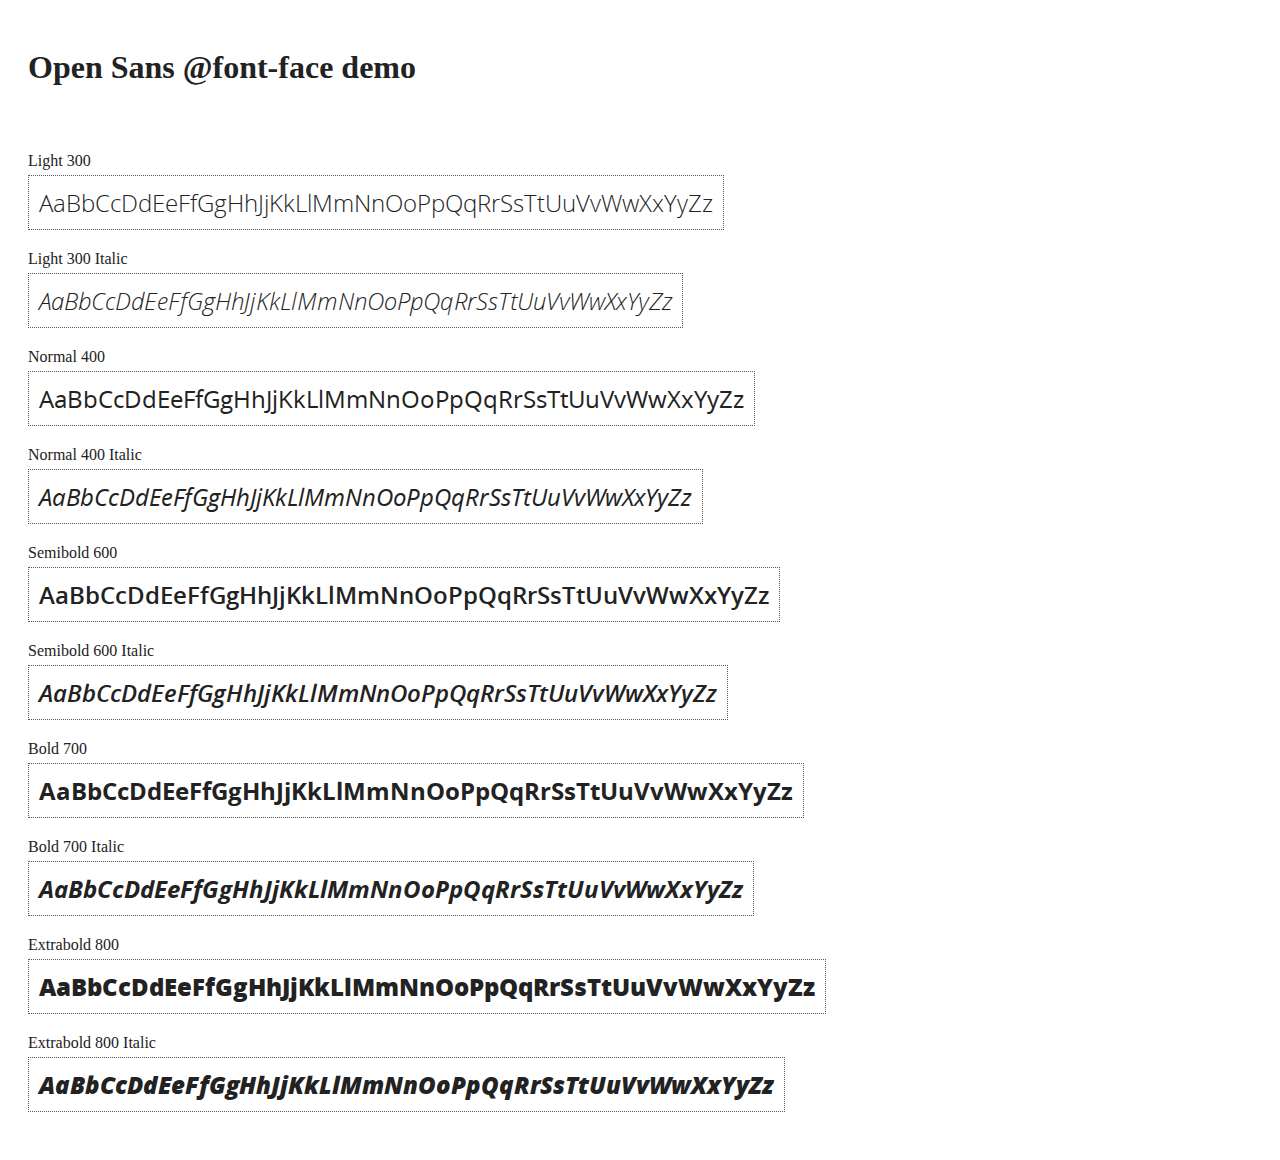
<file: angular-1.5.8/docs/components/open-sans-fontface-1.0.4/index.html>
<!DOCTYPE html>
<html>
	<head>
		<title>Open Sans @font-face demo</title>
		<meta charset="UTF-8" />
		<link rel="stylesheet" href="open-sans.css" type="text/css" />
		<style>
		body {
			padding: 20px;
			color: #222;
			background: #fff;
		}

		span { display: block; }

		.font-demo {
			display: inline-block;
			margin: 5px 0 20px;
			padding: 10px;
			border: 1px dotted #555;
			font-family: 'Open Sans';
			font-size: 24px;
		}
		</style>
	</head>
	<body>
		<h1>Open Sans @font-face demo</h1>
		<div style="margin-bottom:20px">
			<iframe src="http://ghbtns.com/github-btn.html?user=FontFaceKit&amp;repo=open-sans&amp;type=watch&amp;count=true"
					style="width:110px;height:20px;border:0"></iframe>
			<iframe src="http://ghbtns.com/github-btn.html?user=FontFaceKit&amp;repo=open-sans&amp;type=fork&amp;count=true"
					style="width:95px;height:20px;border:0"></iframe>
		</div>

		<span>Light 300</span>
		<div class="font-demo" style="font-weight:300">
			AaBbCcDdEeFfGgHhJjKkLlMmNnOoPpQqRrSsTtUuVvWwXxYyZz
		</div>

		<span>Light 300 Italic</span>
		<div class="font-demo" style="font-weight:300;font-style:italic">
			AaBbCcDdEeFfGgHhJjKkLlMmNnOoPpQqRrSsTtUuVvWwXxYyZz
		</div>

		<span>Normal 400</span>
		<div class="font-demo">
			AaBbCcDdEeFfGgHhJjKkLlMmNnOoPpQqRrSsTtUuVvWwXxYyZz
		</div>

		<span>Normal 400 Italic</span>
		<div class="font-demo" style="font-style:italic">
			AaBbCcDdEeFfGgHhJjKkLlMmNnOoPpQqRrSsTtUuVvWwXxYyZz
		</div>

		<span>Semibold 600</span>
		<div class="font-demo" style="font-weight:600">
			AaBbCcDdEeFfGgHhJjKkLlMmNnOoPpQqRrSsTtUuVvWwXxYyZz
		</div>

		<span>Semibold 600 Italic</span>
		<div class="font-demo" style="font-weight:600;font-style:italic">
			AaBbCcDdEeFfGgHhJjKkLlMmNnOoPpQqRrSsTtUuVvWwXxYyZz
		</div>

		<span>Bold 700</span>
		<div class="font-demo" style="font-weight:700">
			AaBbCcDdEeFfGgHhJjKkLlMmNnOoPpQqRrSsTtUuVvWwXxYyZz
		</div>

		<span>Bold 700 Italic</span>
		<div class="font-demo" style="font-weight:700;font-style:italic">
			AaBbCcDdEeFfGgHhJjKkLlMmNnOoPpQqRrSsTtUuVvWwXxYyZz
		</div>

		<span>Extrabold 800</span>
		<div class="font-demo" style="font-weight:800">
			AaBbCcDdEeFfGgHhJjKkLlMmNnOoPpQqRrSsTtUuVvWwXxYyZz
		</div>

		<span>Extrabold 800 Italic</span>
		<div class="font-demo" style="font-weight:800;font-style:italic">
			AaBbCcDdEeFfGgHhJjKkLlMmNnOoPpQqRrSsTtUuVvWwXxYyZz
		</div>
	</body>
</html>
</file>
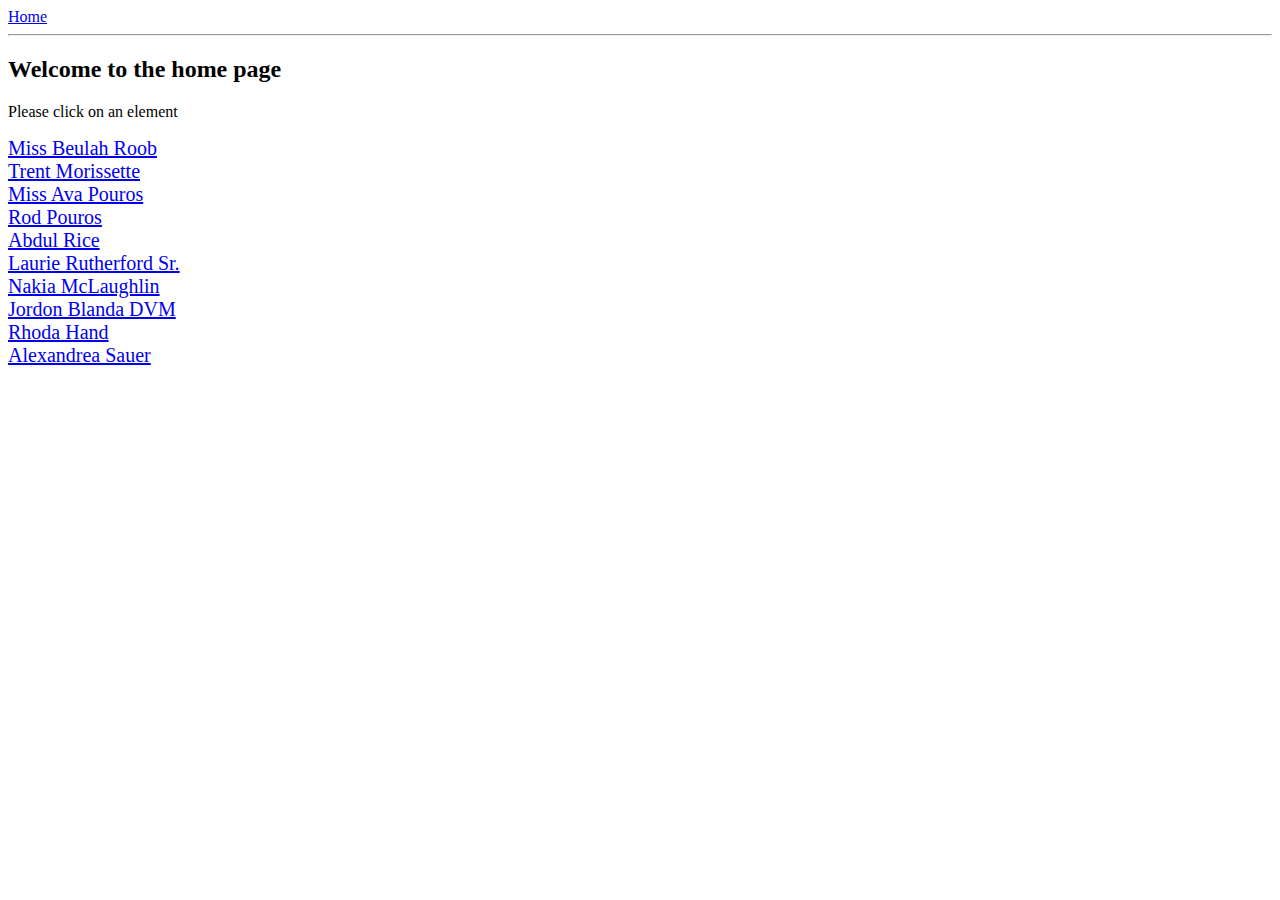
<file: angular-1.5.8/docs/examples/example-anchoringExample/index.html>
<!doctype html>
<html lang="en">
<head>
  <meta charset="UTF-8">
  <title>Example - example-anchoringExample</title>
  <link href="animations.css" rel="stylesheet" type="text/css">
  

  <script src="../../../angular.min.js"></script>
  <script src="../../../angular-animate.js"></script>
  <script src="../../../angular-route.js"></script>
  <script src="script.js"></script>
  

  
</head>
<body ng-app="anchoringExample">
  <a href="#/">Home</a>
<hr />
<div class="view-container">
  <div ng-view class="view"></div>
</div>
</body>
</html>
</file>
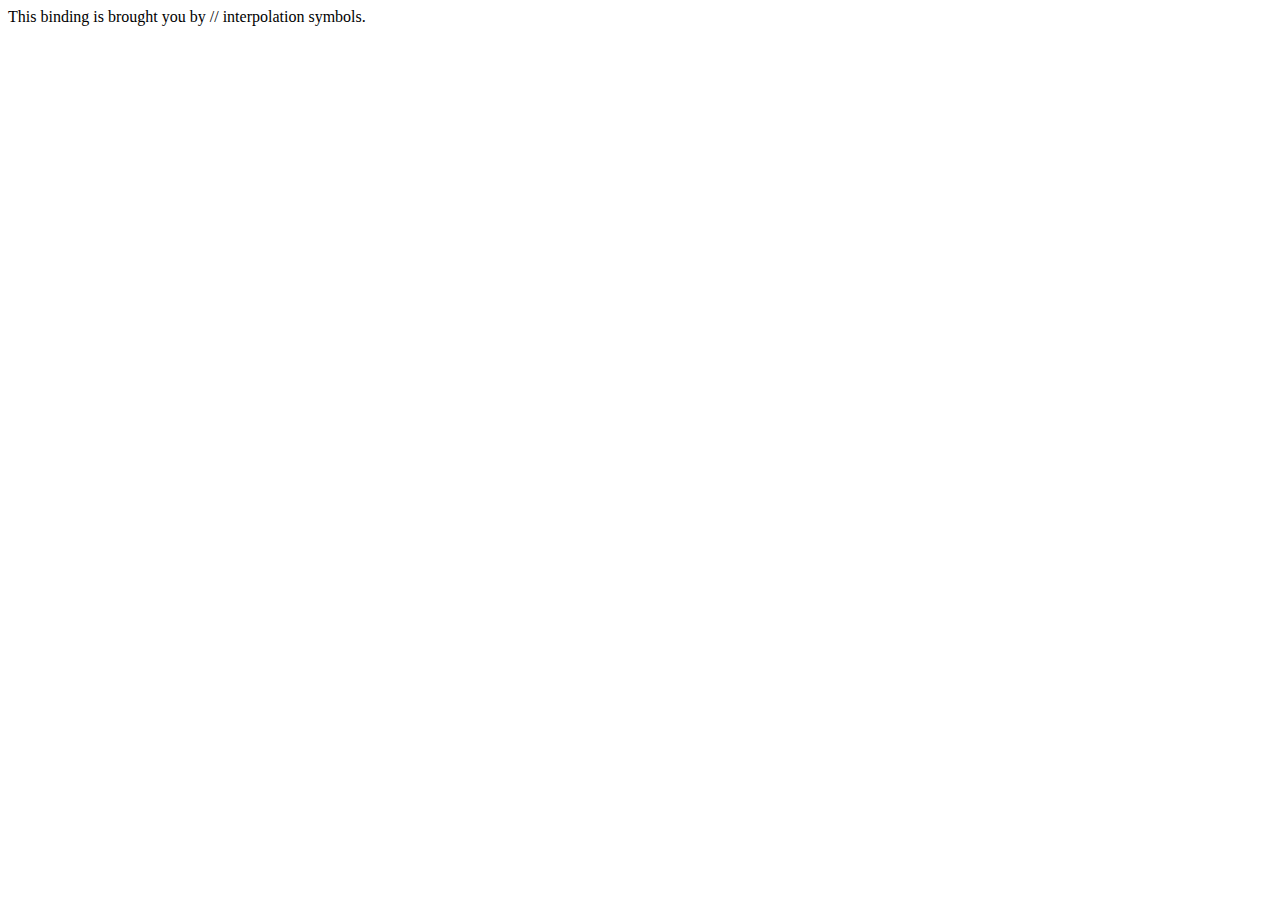
<file: angular-1.5.8/docs/examples/example-custom-interpolation-markup/index.html>
<!doctype html>
<html lang="en">
<head>
  <meta charset="UTF-8">
  <title>Example - example-custom-interpolation-markup</title>
  

  <script src="../../../angular.min.js"></script>
  

  
</head>
<body ng-app="customInterpolationApp">
  <script>
  var customInterpolationApp = angular.module('customInterpolationApp', []);

  customInterpolationApp.config(function($interpolateProvider) {
    $interpolateProvider.startSymbol('//');
    $interpolateProvider.endSymbol('//');
  });


  customInterpolationApp.controller('DemoController', function() {
      this.label = "This binding is brought you by // interpolation symbols.";
  });
</script>
<div ng-controller="DemoController as demo">
    //demo.label//
</div>
</body>
</html>
</file>
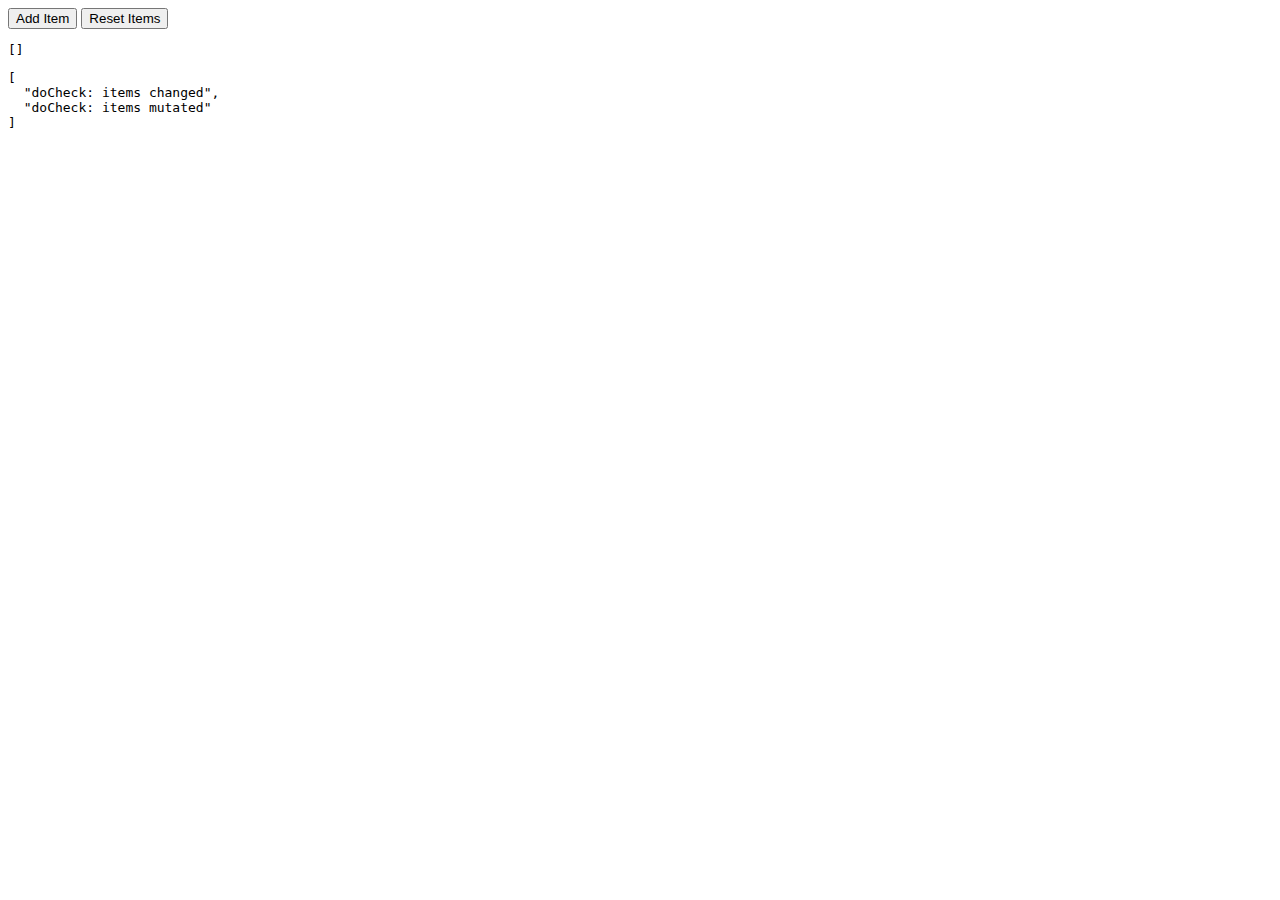
<file: angular-1.5.8/docs/examples/example-doCheckArrayExample/index.html>
<!doctype html>
<html lang="en">
<head>
  <meta charset="UTF-8">
  <title>Example - example-doCheckArrayExample</title>
  

  <script src="../../../angular.min.js"></script>
  <script src="app.js"></script>
  

  
</head>
<body ng-app="do-check-module">
  <div ng-init="items = []">
  <button ng-click="items.push(items.length)">Add Item</button>
  <button ng-click="items = []">Reset Items</button>
  <pre>{{ items }}</pre>
  <test items="items"></test>
</div>
</body>
</html>
</file>
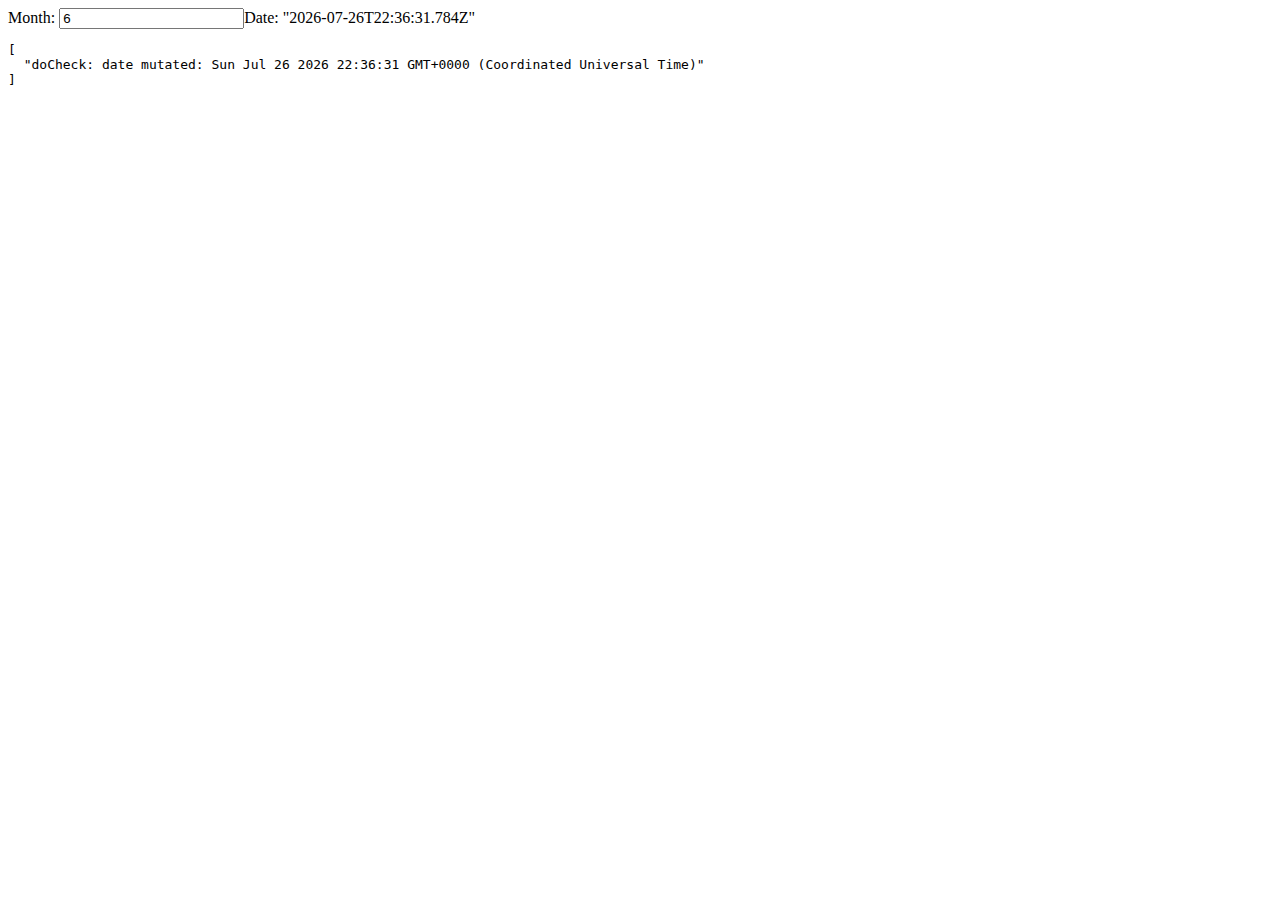
<file: angular-1.5.8/docs/examples/example-doCheckDateExample/index.html>
<!doctype html>
<html lang="en">
<head>
  <meta charset="UTF-8">
  <title>Example - example-doCheckDateExample</title>
  

  <script src="../../../angular.min.js"></script>
  <script src="app.js"></script>
  

  
</head>
<body ng-app="do-check-module">
  <app></app>
</body>
</html>
</file>
<file: angular-1.5.8/docs/components/open-sans-fontface-1.0.4/open-sans.css>
/* Open Sans @font-face kit */

/* BEGIN Light */
@font-face {
  font-family: 'Open Sans';
  src: url('fonts/Light/OpenSans-Light.eot');
  src: url('fonts/Light/OpenSans-Light.eot?#iefix') format('embedded-opentype'),
       url('fonts/Light/OpenSans-Light.woff') format('woff'),
       url('fonts/Light/OpenSans-Light.ttf') format('truetype'),
       url('fonts/Light/OpenSans-Light.svg#OpenSansLight') format('svg');
  font-weight: 300;
  font-style: normal;
}
/* END Light */

/* BEGIN Light Italic */
@font-face {
  font-family: 'Open Sans';
  src: url('fonts/LightItalic/OpenSans-LightItalic.eot');
  src: url('fonts/LightItalic/OpenSans-LightItalic.eot?#iefix') format('embedded-opentype'),
       url('fonts/LightItalic/OpenSans-LightItalic.woff') format('woff'),
       url('fonts/LightItalic/OpenSans-LightItalic.ttf') format('truetype'),
       url('fonts/LightItalic/OpenSans-LightItalic.svg#OpenSansLightItalic') format('svg');
  font-weight: 300;
  font-style: italic;
}
/* END Light Italic */

/* BEGIN Regular */
@font-face {
  font-family: 'Open Sans';
  src: url('fonts/Regular/OpenSans-Regular.eot');
  src: url('fonts/Regular/OpenSans-Regular.eot?#iefix') format('embedded-opentype'),
       url('fonts/Regular/OpenSans-Regular.woff') format('woff'),
       url('fonts/Regular/OpenSans-Regular.ttf') format('truetype'),
       url('fonts/Regular/OpenSans-Regular.svg#OpenSansRegular') format('svg');
  font-weight: normal;
  font-style: normal;
}
/* END Regular */

/* BEGIN Italic */
@font-face {
  font-family: 'Open Sans';
  src: url('fonts/Italic/OpenSans-Italic.eot');
  src: url('fonts/Italic/OpenSans-Italic.eot?#iefix') format('embedded-opentype'),
       url('fonts/Italic/OpenSans-Italic.woff') format('woff'),
       url('fonts/Italic/OpenSans-Italic.ttf') format('truetype'),
       url('fonts/Italic/OpenSans-Italic.svg#OpenSansItalic') format('svg');
  font-weight: normal;
  font-style: italic;
}
/* END Italic */

/* BEGIN Semibold */
@font-face {
  font-family: 'Open Sans';
  src: url('fonts/Semibold/OpenSans-Semibold.eot');
  src: url('fonts/Semibold/OpenSans-Semibold.eot?#iefix') format('embedded-opentype'),
       url('fonts/Semibold/OpenSans-Semibold.woff') format('woff'),
       url('fonts/Semibold/OpenSans-Semibold.ttf') format('truetype'),
       url('fonts/Semibold/OpenSans-Semibold.svg#OpenSansSemibold') format('svg');
  font-weight: 600;
  font-style: normal;
}
/* END Semibold */

/* BEGIN Semibold Italic */
@font-face {
  font-family: 'Open Sans';
  src: url('fonts/SemiboldItalic/OpenSans-SemiboldItalic.eot');
  src: url('fonts/SemiboldItalic/OpenSans-SemiboldItalic.eot?#iefix') format('embedded-opentype'),
       url('fonts/SemiboldItalic/OpenSans-SemiboldItalic.woff') format('woff'),
       url('fonts/SemiboldItalic/OpenSans-SemiboldItalic.ttf') format('truetype'),
       url('fonts/SemiboldItalic/OpenSans-SemiboldItalic.svg#OpenSansSemiboldItalic') format('svg');
  font-weight: 600;
  font-style: italic;
}
/* END Semibold Italic */

/* BEGIN Bold */
@font-face {
  font-family: 'Open Sans';
  src: url('fonts/Bold/OpenSans-Bold.eot');
  src: url('fonts/Bold/OpenSans-Bold.eot?#iefix') format('embedded-opentype'),
       url('fonts/Bold/OpenSans-Bold.woff') format('woff'),
       url('fonts/Bold/OpenSans-Bold.ttf') format('truetype'),
       url('fonts/Bold/OpenSans-Bold.svg#OpenSansBold') format('svg');
  font-weight: bold;
  font-style: normal;
}
/* END Bold */

/* BEGIN Bold Italic */
@font-face {
  font-family: 'Open Sans';
  src: url('fonts/BoldItalic/OpenSans-BoldItalic.eot');
  src: url('fonts/BoldItalic/OpenSans-BoldItalic.eot?#iefix') format('embedded-opentype'),
       url('fonts/BoldItalic/OpenSans-BoldItalic.woff') format('woff'),
       url('fonts/BoldItalic/OpenSans-BoldItalic.ttf') format('truetype'),
       url('fonts/BoldItalic/OpenSans-BoldItalic.svg#OpenSansBoldItalic') format('svg');
  font-weight: bold;
  font-style: italic;
}
/* END Bold Italic */

/* BEGIN Extrabold */
@font-face {
  font-family: 'Open Sans';
  src: url('fonts/ExtraBold/OpenSans-ExtraBold.eot');
  src: url('fonts/ExtraBold/OpenSans-ExtraBold.eot?#iefix') format('embedded-opentype'),
       url('fonts/ExtraBold/OpenSans-ExtraBold.woff') format('woff'),
       url('fonts/ExtraBold/OpenSans-ExtraBold.ttf') format('truetype'),
       url('fonts/ExtraBold/OpenSans-ExtraBold.svg#OpenSansExtrabold') format('svg');
  font-weight: 800;
  font-style: normal;
}
/* END Extrabold */

/* BEGIN Extrabold Italic */
@font-face {
  font-family: 'Open Sans';
  src: url('fonts/ExtraBoldItalic/OpenSans-ExtraBoldItalic.eot');
  src: url('fonts/ExtraBoldItalic/OpenSans-ExtraBoldItalic.eot?#iefix') format('embedded-opentype'),
       url('fonts/ExtraBoldItalic/OpenSans-ExtraBoldItalic.woff') format('woff'),
       url('fonts/ExtraBoldItalic/OpenSans-ExtraBoldItalic.ttf') format('truetype'),
       url('fonts/ExtraBoldItalic/OpenSans-ExtraBoldItalic.svg#OpenSansExtraboldItalic') format('svg');
  font-weight: 800;
  font-style: italic;
}
/* END Extrabold Italic */
</file>
<file: angular-1.5.8/docs/examples/example-anchoringExample/animations.css>
.record {
  display:block;
  font-size:20px;
}
.profile {
  background:black;
  color:white;
  font-size:100px;
}
.view-container {
  position:relative;
}
.view-container > .view.ng-animate {
  position:absolute;
  top:0;
  left:0;
  width:100%;
  min-height:500px;
}
.view.ng-enter, .view.ng-leave,
.record.ng-anchor {
  transition:0.5s linear all;
}
.view.ng-enter {
  transform:translateX(100%);
}
.view.ng-enter.ng-enter-active, .view.ng-leave {
  transform:translateX(0%);
}
.view.ng-leave.ng-leave-active {
  transform:translateX(-100%);
}
.record.ng-anchor-out {
  background:red;
}
</file>
